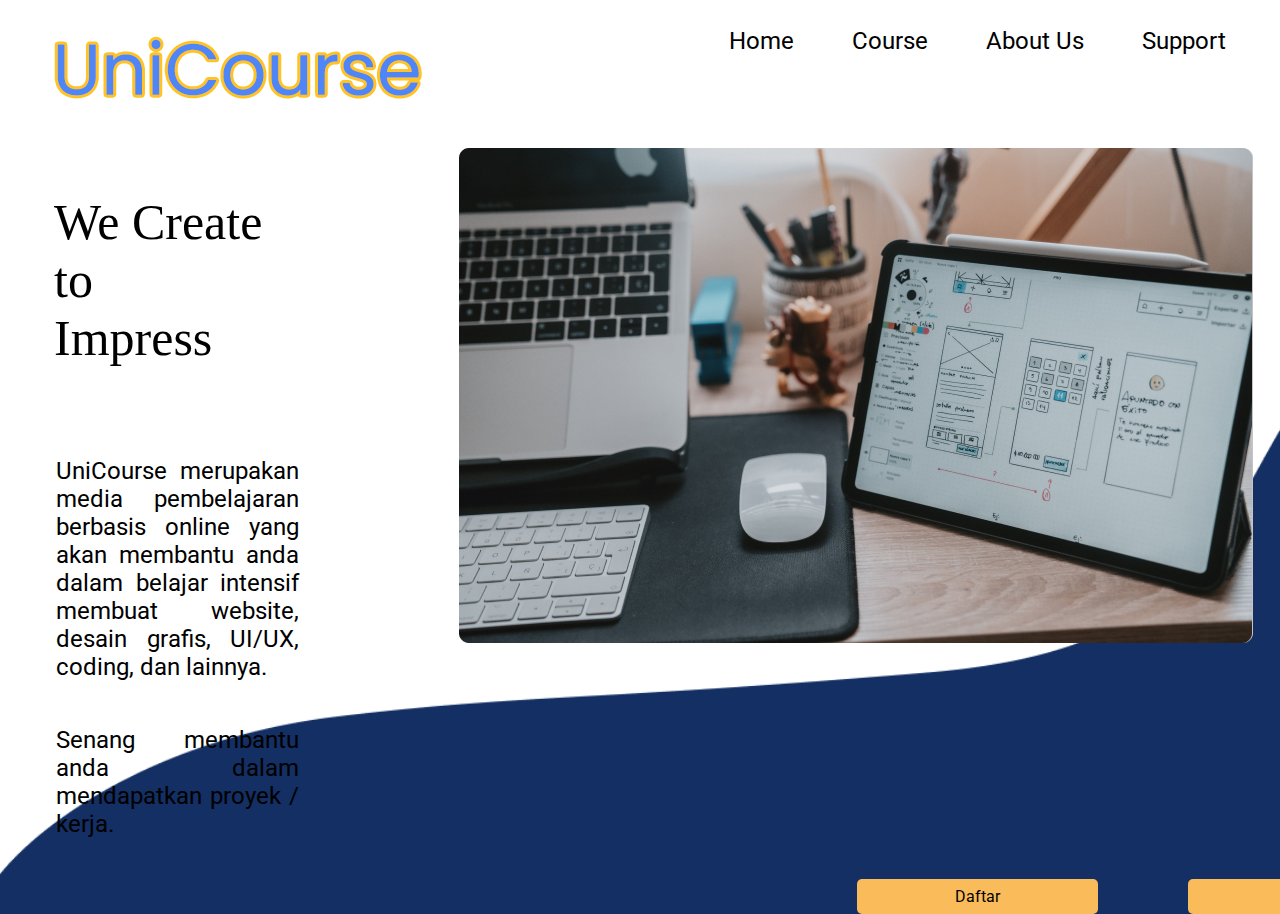
<file: index.html>
<!DOCTYPE html>
<html lang="en">

<head>
    <meta charset="UTF-8">
    <meta http-equiv="X-UA-Compatible" content="IE=edge">
    <meta name="viewport" content="width=device-width, initial-scale=1.0">
    <title>UniCourse</title>
    <link rel="stylesheet" href="/CSS/style.css">
</head>

<body>
    <div class="header">
        <div class="logo">
            <img src="/Logo/UniCourse.png">
        </div>

        <div class="button">
            <a href="index.html" class="button-home">Home</a>
            <a href="course.html" class="button-course" target="_blank">Course</a>
            <a href="about-us.html" class="button-about">About Us</a>
            <a href="support.html" class="button-support">Support</a>
        </div>
    </div>
    <div class="mid">
        <div class="box1">
            <h1>We Create to</h1>
            <h1>Impress</h1>
            <p class="p1">UniCourse merupakan media pembelajaran berbasis online yang akan membantu anda dalam belajar intensif membuat website, desain grafis, UI/UX, coding, dan lainnya.</p>
            <p class="p2">Senang membantu anda dalam mendapatkan proyek / kerja.
            </p>
        </div>
        <div class="gambar">
            <img src="/Photo/Picture.png">
        </div>

    </div>
    <div class="bottom">
        <a href="sign-up.html" class="bdaf" target="_blank">Daftar</a>
        <a href="sign-in.html" class="bmas" target="_blank">Masuk</a>
    </div>

</body>

</html>
</file>
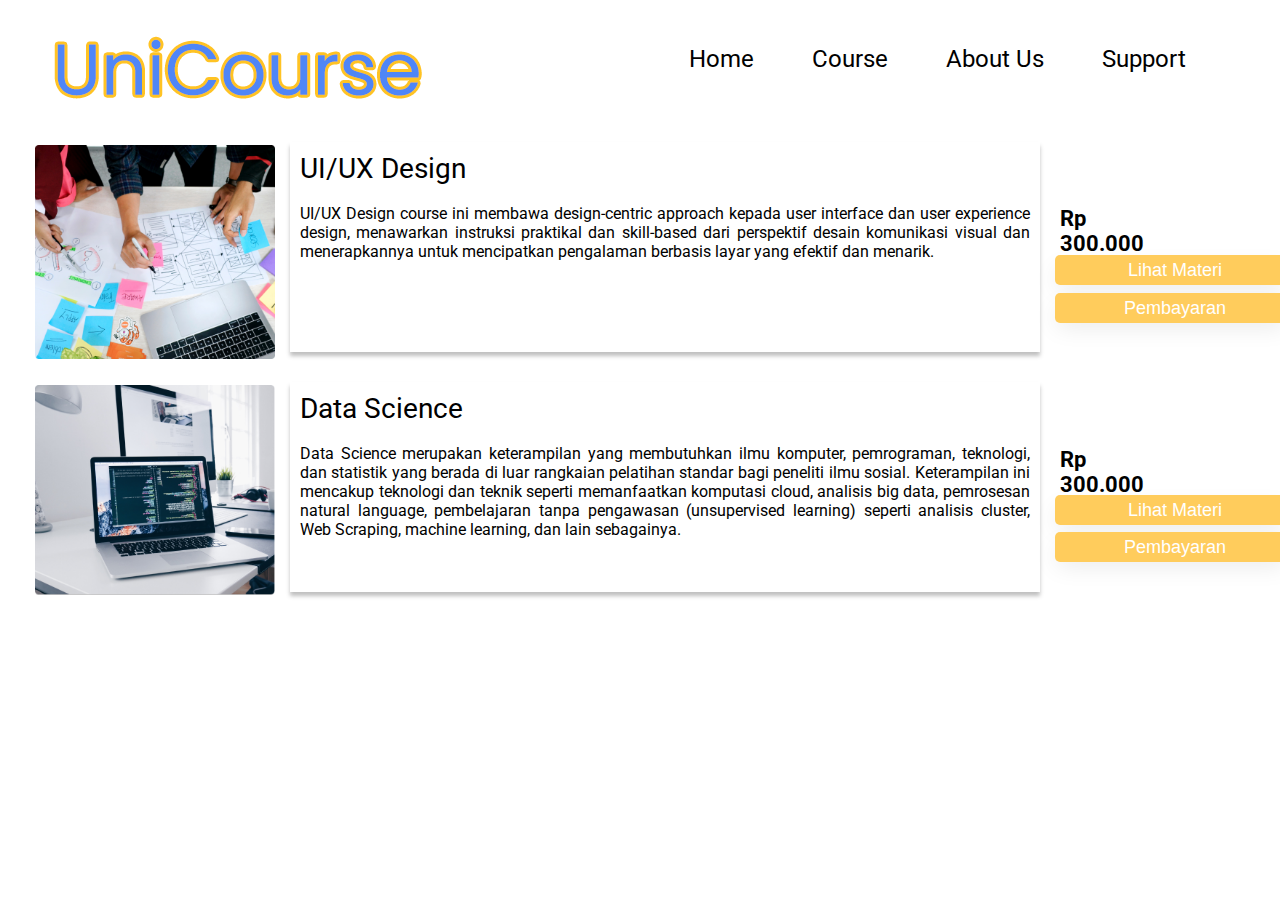
<file: course.html>
<!DOCTYPE html>
<html lang="eng">

<head>
    <meta charset="UTF-8">
    <meta http-equiv="X-UA-Compatible" content="IE=edge">
    <meta name="viewport" content="width=device-width, initial-scale=1.0">
    <title>UniCourse</title>
    <link rel="stylesheet" href="CSS/course.css">
</head>

<body>
    <div class="header">
        <div class="logo">
            <img src="Logo/UniCourse.png">
        </div>

        <div class="button">
            <a href="index.html" class="button-home">Home</a>
            <a href="course.html" class="button-course">Course</a>
            <a href="about-us.html" class="button-about">About Us</a>
            <a href="support.html" class="button-support">Support</a>
        </div>
    </div>

    <div class="mid">
        <div class="box1">
            <div class="gambar1">
                <img src="Photo/Group 9.png">
            </div>
            <div class="x1">
                <div>
                    <p class="pa1">UI/UX Design</p>
                    <br>
                    <p class="pa2">
                        UI/UX Design course ini membawa design-centric approach kepada user interface dan user experience design, menawarkan instruksi praktikal dan skill-based dari perspektif desain komunikasi visual dan menerapkannya untuk mencipatkan pengalaman berbasis layar
                        yang efektif dan menarik.
                    </p>
                </div>
            </div>

            <div class="btn1">
                <p class="harga1">Rp 300.000</p>
                <a href="" class="lihat1">Lihat Materi</a>
                <br>
                <a href="daftar_kelas.html" class="bayar1">Pembayaran</a>
            </div>
        </div>

        <div class="box2">
            <div class="gambar2">
                <img src="Photo/Group 10.png">
            </div>
            <div class="x2">
                <p class="pb1">Data Science</p>
                <br>
                <p class="pb2">
                    Data Science merupakan keterampilan yang membutuhkan ilmu komputer, pemrograman, teknologi, dan statistik yang berada di luar rangkaian pelatihan standar bagi peneliti ilmu sosial. Keterampilan ini mencakup teknologi dan teknik seperti memanfaatkan komputasi
                    cloud, analisis big data, pemrosesan natural language, pembelajaran tanpa pengawasan (unsupervised learning) seperti analisis cluster, Web Scraping, machine learning, dan lain sebagainya.
                </p>
            </div>

            <div class="btn2">
                <div class="harga2">Rp 300.000</div>
                <a href="" class="lihat2">Lihat Materi</a>
                <br>
                <a href="daftar_kelas.html" class="bayar2">Pembayaran</a>
            </div>
        </div>
    </div>
</body>
</file>
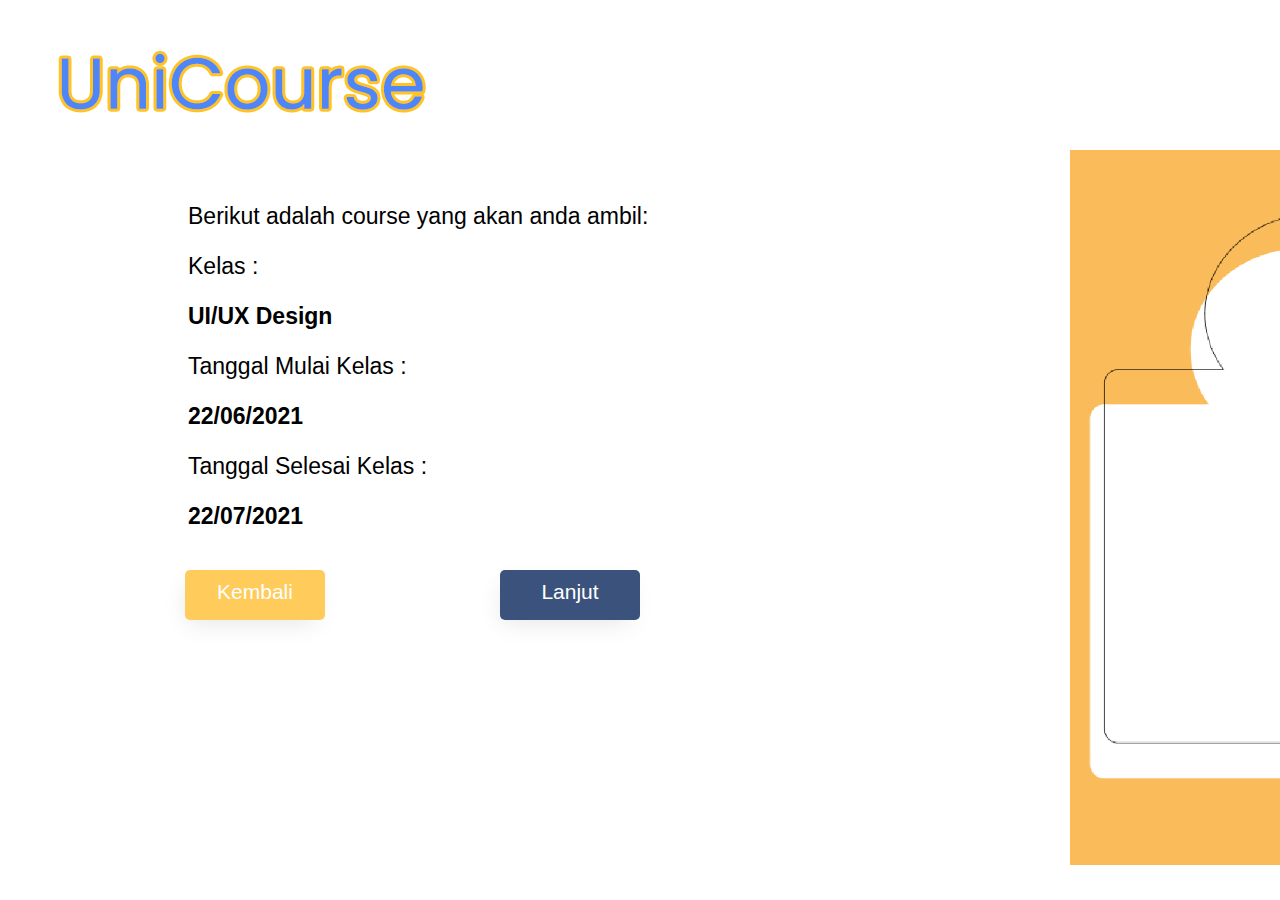
<file: daftar_kelas.html>
<!DOCTYPE html>
<html>

<head>
    <title>UniCourse - Daftar Kelas</title>
    <link rel="stylesheet" href="CSS/daftar_kelas.css">
</head>

<body>
    <div class="logo">
        <img src="Logo/UniCourse.png">
    </div>


    <div class="bg">
        <img src="Background/background sign-up.png">
    </div>


    <div class="a">
        <p>Berikut adalah course yang akan anda ambil:</p>
        <p>Kelas :</p>
        <p><b>UI/UX Design</b></p>

        <p>Tanggal Mulai Kelas :</p>
        <p><b>22/06/2021</b></p>

        <p>Tanggal Selesai Kelas :</p>
        <p><b>22/07/2021</b></p>
    </div>

    <div class="kembali">
        <a href="course.html" class="Kembali">Kembali</a>
    </div>

    <div class="lanjut">
        <a href="payment-method.html" class="Lanjut">Lanjut</a>
    </div>
</body>


</html>
</file>
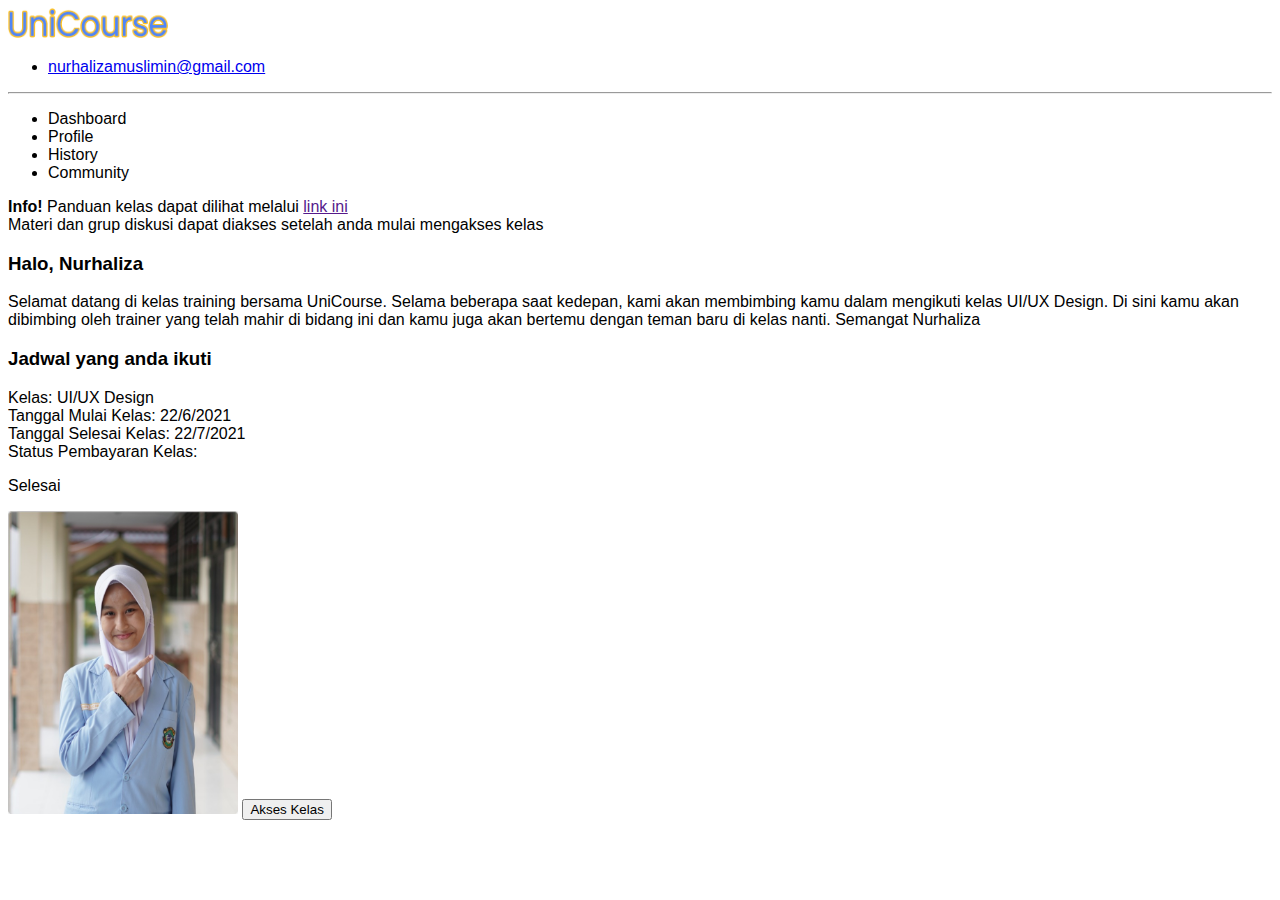
<file: dashboard.html>
<!doctype html>
<html lang="en">

<head>

    <meta charset="utf-8">
    <meta name="viewport" content="width=device-width, initial-scale=1">

    <link href="https://cdn.jsdelivr.net/npm/bootstrap@5.0.2/dist/css/bootstrap.min.css" rel="stylesheet" integrity="sha384-EVSTQN3/azprG1Anm3QDgpJLIm9Nao0Yz1ztcQTwFspd3yD65VohhpuuCOmLASjC" crossorigin="anonymous">
    <link rel="stylesheet" href="CSS/dashboard.css">
    <title>Hello, world!</title>
</head>

<body>
    <nav class="navbar navbar-light bg-light">
        <div class="container-fluid">
            <a class="navbar-brand" href="#">
                <img src="Logo/UniCourse.png" alt="" width="160" height="30">
            </a>
            <ul class="navbar-nav ms-auto">
                <li class="nav-item dropdown">
                    <a class="nav-link dropdown-toggle" data-bs-toggle="dropdown" href="#" role="button" aria-expanded="false">nurhalizamuslimin@gmail.com</a>
                </li>
            </ul>
        </div>
    </nav>
    <hr>
    <div class="container-fluid">
        <div class="row">
            <div class="col-lg-2 mt-3">
                <div class="card bg-primary">
                    <ul class="list-group list-group-flush ">
                        <li class="list-group-item btn-outline-primary">Dashboard</li>
                        <li class="list-group-item btn-outline-primary">Profile</li>
                        <li class="list-group-item btn-outline-primary">History</li>
                        <li class="list-group-item btn-outline-primary">Community</li>
                    </ul>
                </div>
            </div>
            <div class="col-lg-10">
                <div class="card-body">
                    <div class="alert alert-info alert-dismissible fade show" role="alert">
                        <span class="alert-text"><strong>Info!</strong> Panduan kelas dapat dilihat melalui <a href="" class="text-decoration-none">link ini</a><br>Materi
              dan grup diskusi dapat diakses setelah anda mulai mengakses kelas</span>
                        </button>
                    </div>
                </div>
            </div>
            <div class="row">
                <div class="col-lg-2">
                </div>
                <div class="col-lg-7">
                    <div class="card-body">
                        <h3 class="card-title">Halo, Nurhaliza</h3>
                        <p class="card-text">Selamat datang di kelas training bersama UniCourse. Selama beberapa saat kedepan, kami akan membimbing kamu dalam mengikuti kelas UI/UX Design. Di sini kamu akan dibimbing oleh trainer yang telah mahir di bidang ini dan kamu juga
                            akan bertemu dengan teman baru di kelas nanti. Semangat Nurhaliza
                        </p>
                    </div>
                    <div class="card-body">
                        <h3 class="card-title">Jadwal yang anda ikuti</h3>
                        <p class="card-text">
                            Kelas: UI/UX Design <br> Tanggal Mulai Kelas: 22/6/2021 <br> Tanggal Selesai Kelas: 22/7/2021 <br> Status Pembayaran Kelas:
                            <td>
                                <div class="btn btn-success btn-sm">Selesai</div>
                            </td>
                        </p>
                    </div>
                </div>
                <div class="col-lg-3">
                    <div class="card mt-3">
                        <img src="Photo/haliza.jpeg" class="card-img-bottom" alt="..." height="303px" width="230px">
                        <a href="materi.html">
                            <button type="button" class="btn btn-success mt-3" onclick="location.href='materi.html'">Akses Kelas</button>
                        </a>
                    </div>
                </div>
            </div>
        </div>

        <script src="https://cdn.jsdelivr.net/npm/bootstrap@5.0.2/dist/js/bootstrap.bundle.min.js" integrity="sha384-MrcW6ZMFYlzcLA8Nl+NtUVF0sA7MsXsP1UyJoMp4YLEuNSfAP+JcXn/tWtIaxVXM" crossorigin="anonymous"></script>
</body>

</html>
</file>
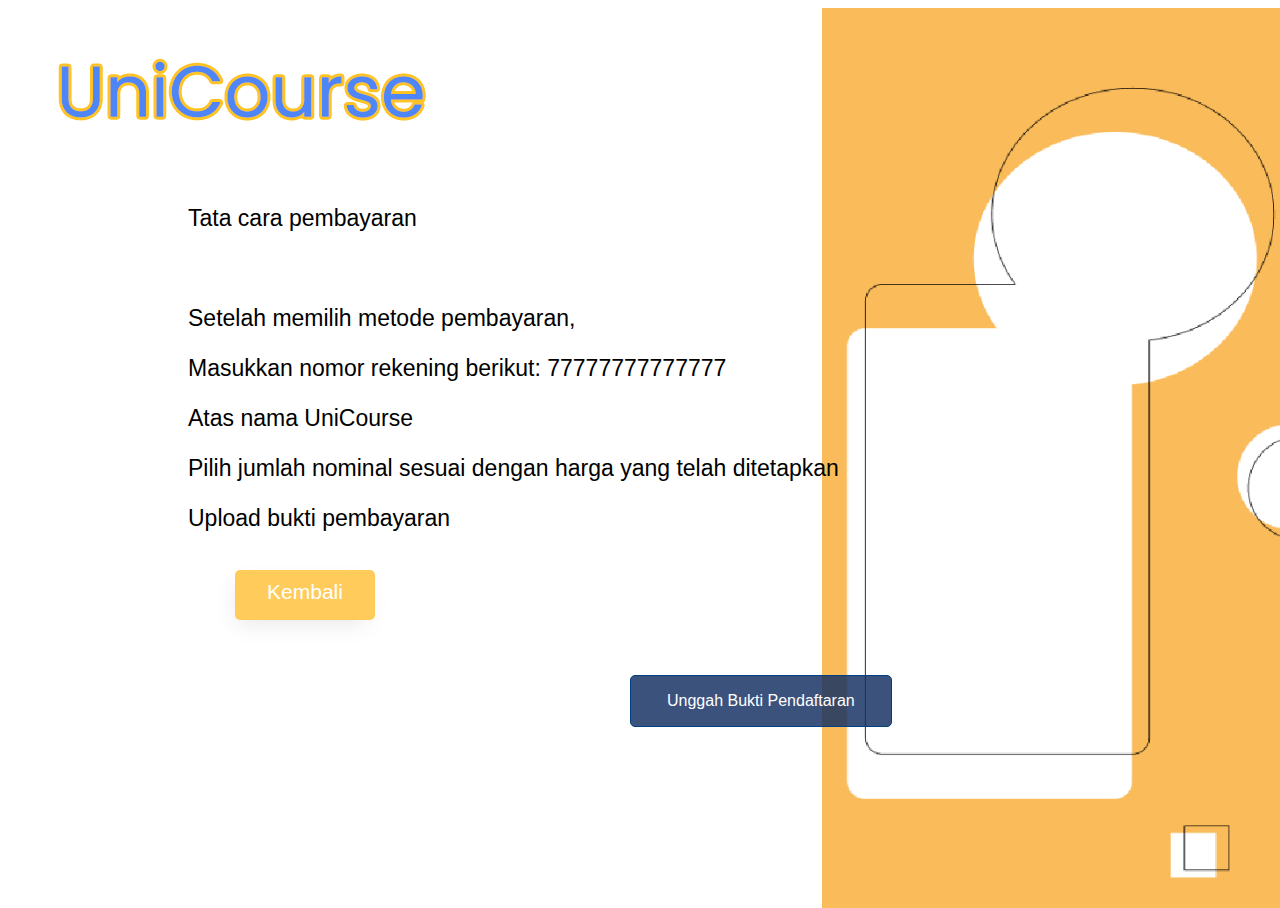
<file: Konfirmasi_Pembayaran.html>
<!DOCTYPE html>
<html>

<head>
    <title>UniCourse - Konfirmasi Pembayaran</title>
    <link rel="stylesheet" href="CSS/KonfirmasiPembayaran.css">
</head>

<body>
    <div class="container">
        <div class="kiri">
            <div class="logo">
                <img src="Logo/UniCourse.png">
            </div>
            <div class="a">
                <p>Tata cara pembayaran</p>
                <br>
                <p>Setelah memilih metode pembayaran, </p>
                <p>Masukkan nomor rekening berikut: 77777777777777</p>
                <p>Atas nama UniCourse</p>
                <p>Pilih jumlah nominal sesuai dengan harga yang telah ditetapkan</p>
                <p>Upload bukti pembayaran</p>
            </div>

            <div class="kembali">
                <a href="course.html" class="kembaliBtn">Kembali</a>
            </div>
            <div class="unggah">
                <a href="pembayaran-sukses.html" class="unggahBtn">Unggah Bukti Pendaftaran</a>
            </div>

        </div>
        <div class="kanan"></div>
    </div>
</body>

</html>
</file>
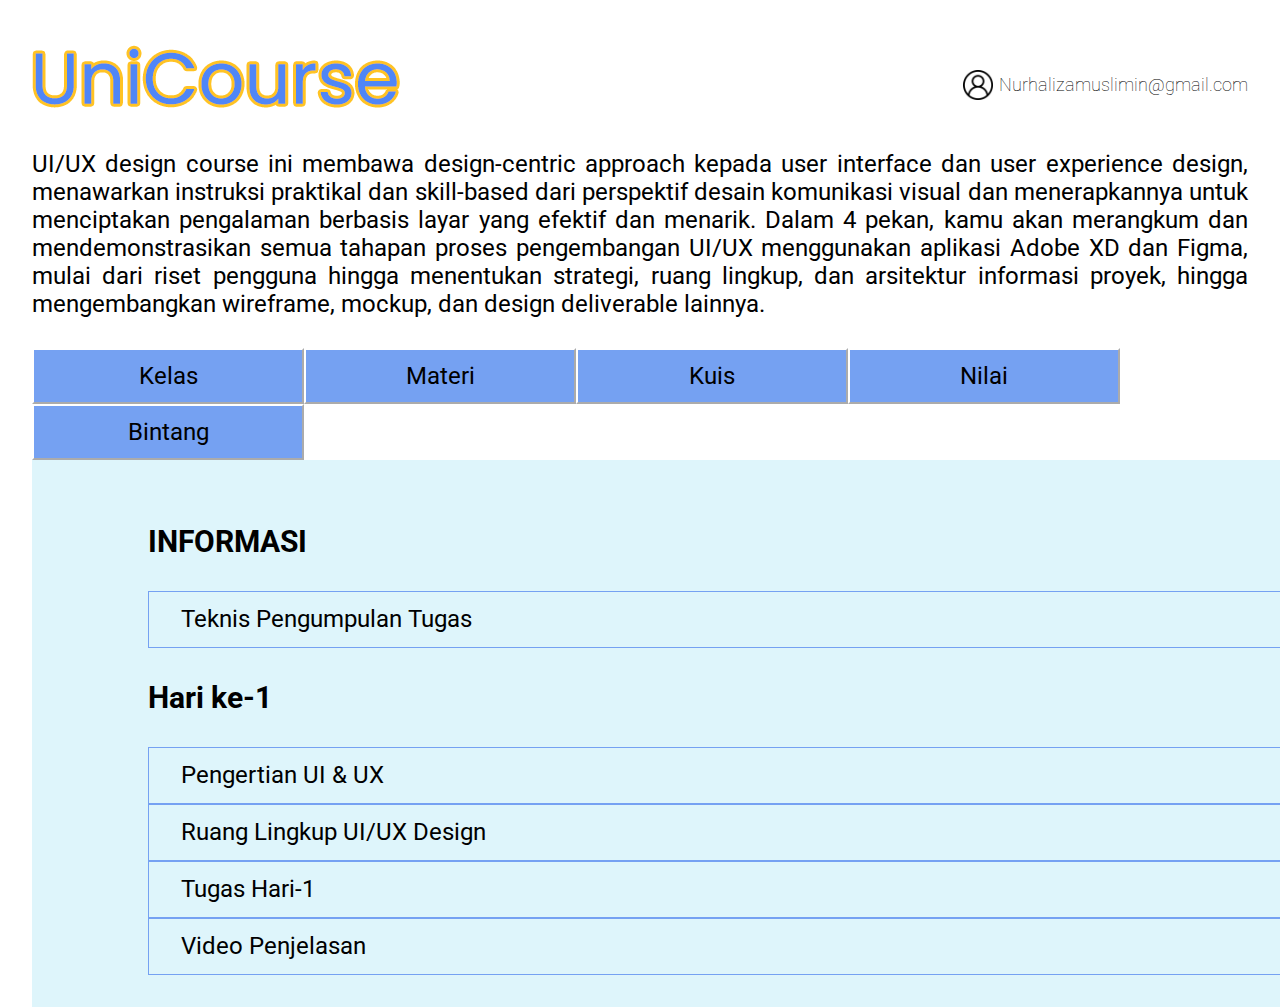
<file: materi.html>
<!DOCTYPE html>
<html lang= "eng">

<head>
    <meta charset="UTF-8">
    <meta http-equiv="X-UA-Compatible" content="IE=edge">
    <meta name="viewport" content="width=device-width, initial-scale=1.0">
    <title>UniCourse</title>
    <link rel="stylesheet" href="CSS/materi.css">
    <div id="ccontainer"></div>
</head>

<body>
    <h1>
        <div class="header">
            <div class="logo">
                <img src="Logo/UniCourse.png" >
            </div>
    
            <div class="akun">
                <div class="pp">
                    <img src="Logo/user.png" height="30px" width="30px">
                </div>
                <a href="dashboard.html" class="username">Nurhalizamuslimin@gmail.com</a>
            </div>
        </div>
    </h1>
    <div class="intro"> 
        <p class="intext">
            UI/UX design course ini membawa design-centric approach kepada user interface dan user experience design, menawarkan instruksi praktikal dan skill-based dari perspektif desain komunikasi visual dan menerapkannya untuk menciptakan pengalaman berbasis layar yang efektif dan menarik. Dalam 4 pekan, kamu akan merangkum dan mendemonstrasikan semua tahapan proses pengembangan UI/UX menggunakan aplikasi Adobe XD dan Figma, mulai dari riset pengguna hingga menentukan strategi, ruang lingkup, dan arsitektur informasi proyek, hingga mengembangkan wireframe, mockup, dan design deliverable lainnya.
        </p>
    </div>

    <!--tabel-->

    <div class="tab">
        <button class="tablinks" onclick="opentab(event,'Kelas')">Kelas</button>
        <button class="tablinks" onclick="opentab(event,'Materi')">Materi</button>
        <button class="tablinks" onclick="opentab(event,'Kuis')">Kuis</button>
        <button class="tablinks" onclick="opentab(event,'Nilai')">Nilai</button>
        <button class="tablinks" onclick="opentab(event,'Bintang')">Bintang</button>
    </div>


    <div id="Kelas" class="tabcontent">
            <h3></h3>
            <p></p>
        </div>
    
    <div id="Materi" class="tabcontent">
        <div class="info">
                <p class="subjudul">INFORMASI<p>
            <a class="list">
                Teknis Pengumpulan Tugas
            </a>
        </div>
        <div class="material">
            <p class="subjudul">Hari ke-1</p>
            <a class="list">
                Pengertian UI & UX
            </a>
            <a class="list">
                Ruang Lingkup UI/UX Design
            </a>
            <a class="list">
                Tugas Hari-1
            </a>
            <a class="list">
                Video Penjelasan
            </a>
        </div>
    </div>
    

</body>
</file>
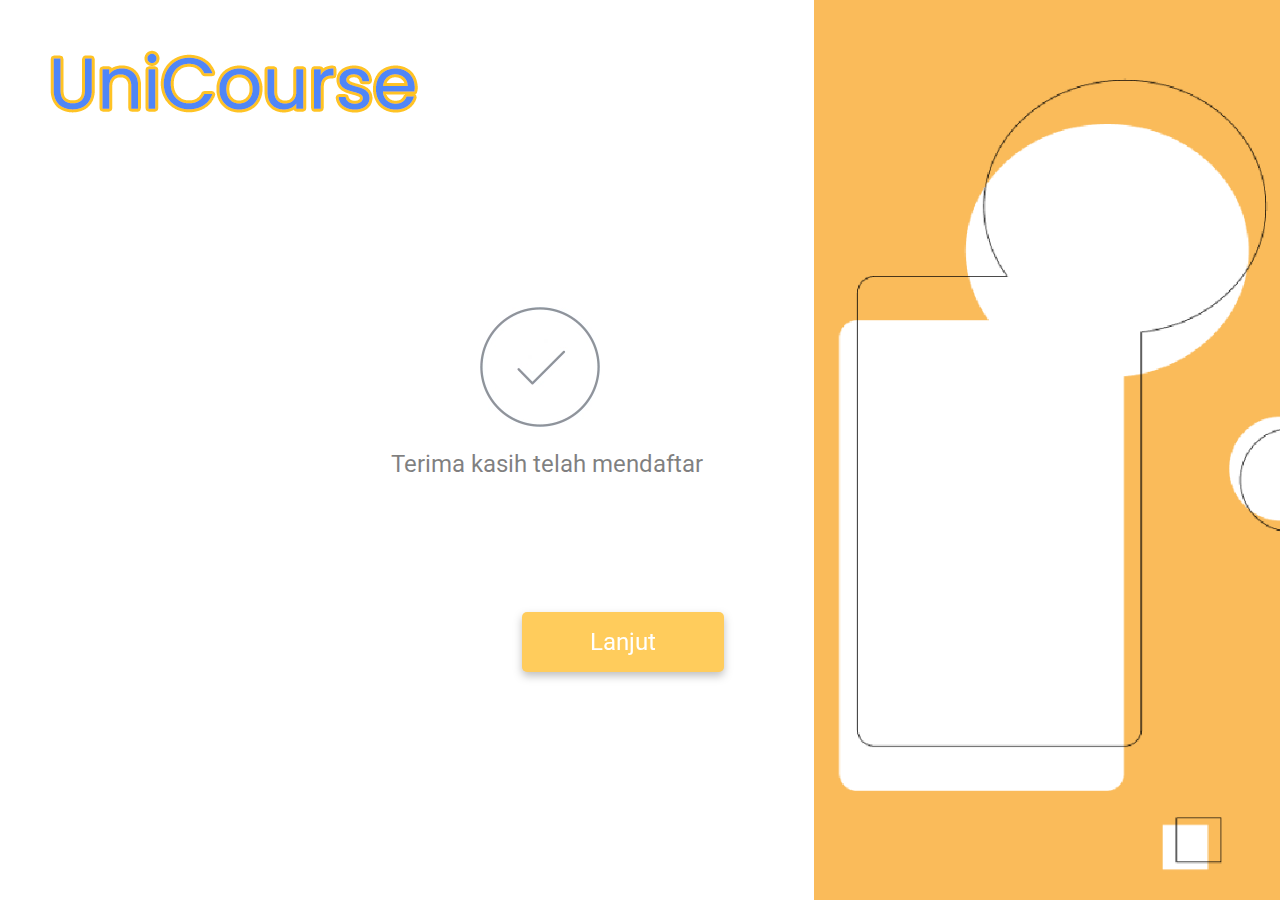
<file: pembayaran-sukses.html>
<!DOCTYPE html>
<html>

<head>
    <title>UniCourse - Konfirmasi Pembayaran</title>
    <link rel="stylesheet" href="CSS/pembayaran-sukses.css">
</head>

<body>
    <div class="container">
        <div class="kiri">
            <div class="logo">
                <img src="Logo/UniCourse.png">
            </div>
            <div class="a">
                <p>Terima kasih telah mendaftar
                </p>
            </div>

            <div class="success">
                <img src="Logo/success_400x300.gif">
            </div>

            <div class="button">
                <a href="dashboard.html" class="lanjut" style="font-size: 24px;">Lanjut</a>
            </div>

        </div>
        <div class="kanan"></div>
    </div>
</body>

</html>
</file>
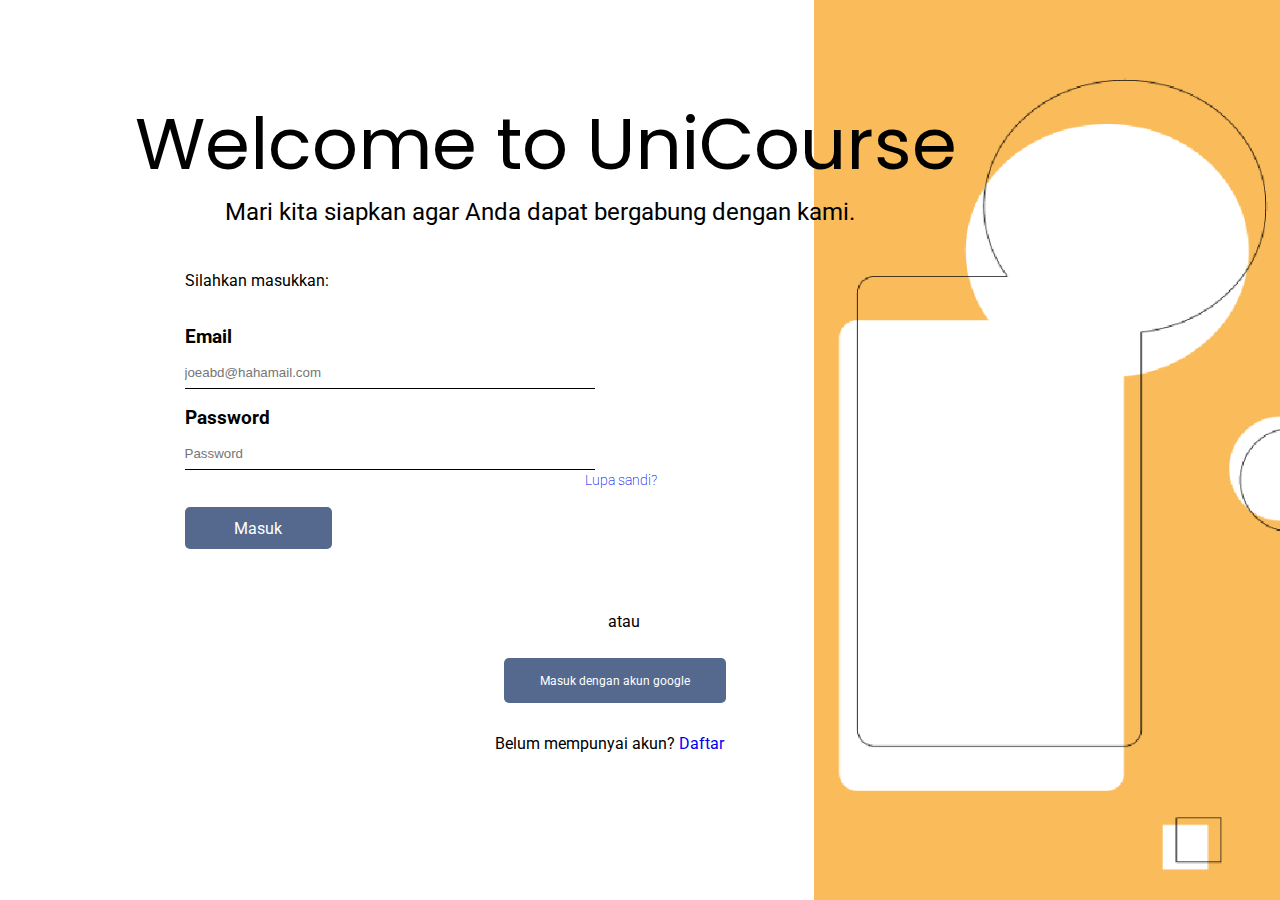
<file: sign-in.html>
<!DOCTYPE html>
<html lang="en">

<head>
    <meta charset="UTF-8">
    <meta http-equiv="X-UA-Compatible" content="IE=edge">
    <meta name="viewport" content="width=device-width, initial-scale=1.0">
    <title>UniCourse - Daftar </title>
    <link rel="stylesheet" href="/CSS/signinstyle.css">
</head>

<body>
    <div class="container">
        <div class="kanan">
        </div>
        <div class="kiri">
            <div class="boxHead">
                <div class="box1">
                    <p>Welcome to UniCourse</p>
                </div>
                <div class="box2">
                    <p>Mari kita siapkan agar Anda dapat bergabung dengan kami.</p>
                </div>
            </div>
            <div class="box3">
                <p style="margin-bottom: 4vh;">Silahkan masukkan:</p>
                <h3 style="margin-bottom: 1vh;">Email</h3>
                <form class="Email field">
                    <input class="em input" type="text" placeholder="joeabd@hahamail.com">
                </form>
                <h3 class=Password style="margin-bottom: 1vh;">Password</h3>
                <form class="pass field">
                    <input class="pass input" type="text" placeholder="Password">
                </form>
                <a href="lupasandi.html" class="lupasandi">Lupa sandi?</a> <br>
                <a href="course.html" class="bmas">Masuk</a>
            </div>
            <div class="footer">
                <p style="margin-left: 12.55vh; margin-bottom: 3vh;">atau</p>
                <a href="google.com" class="bgoo">
                    Masuk dengan akun google
                </a>
                <p>Belum mempunyai akun?
                    <a href="sign-up.html" style="text-decoration: none;"> Daftar</a>
                </p>
            </div>
        </div>

</body>

</html>
</file>
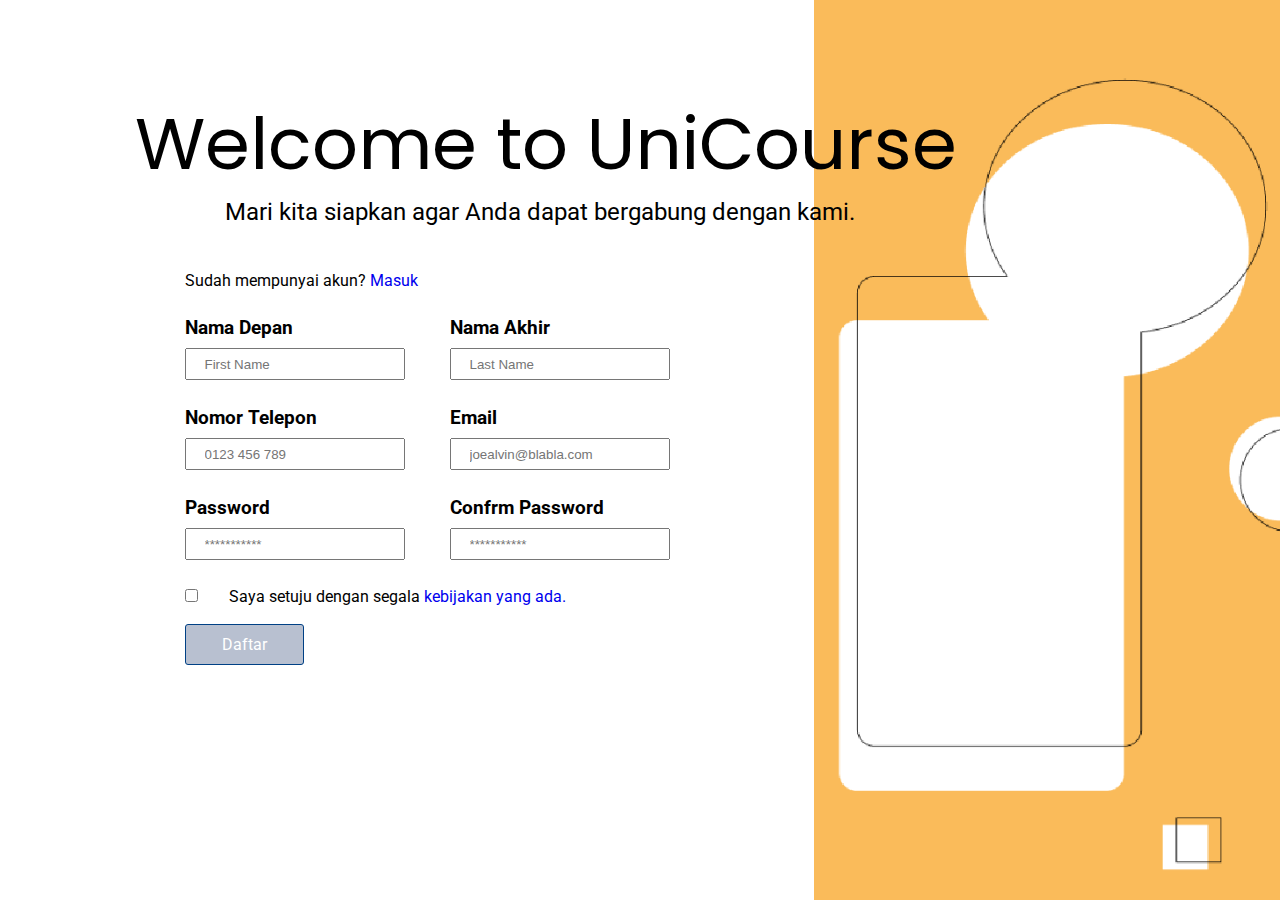
<file: sign-up.html>
<!DOCTYPE html>
<html lang="en">

<head>
    <meta charset="UTF-8">
    <meta http-equiv="X-UA-Compatible" content="IE=edge">
    <meta name="viewport" content="width=device-width, initial-scale=1.0">
    <title>UniCourse - Daftar </title>
    <link rel="stylesheet" href="/CSS/signupstyle.css">
</head>

<body>
    <div class="container">
        <div class="kanan">
        </div>
        <div class="kiri">
            <div class="boxHead">
                <div class="box1">
                    <p>Welcome to UniCourse</p>
                </div>
                <div class="box2">
                    <p>Mari kita siapkan agar Anda dapat bergabung dengan kami.</p>
                </div>
            </div>
            <div class="boxField">
                <p>Sudah mempunyai akun?
                    <a href="sign-in.html" target="_blank" style="text-decoration: none;">Masuk</a>
                </p>
                <div class="row">
                    <div class="flex-column">
                        <div class="first boxes">
                            <h3 style="padding-bottom: 1vh;">Nama Depan</h3>
                            <form class="depan field">
                                <input type="text" placeholder="First Name" style="height:32px; width: 220px; padding-left: 2vh;">
                            </form>
                        </div>
                        <div class="phone boxes">
                            <h3 style="padding-bottom: 1vh;">Nomor Telepon</h3>
                            <form class="notel field">
                                <input type="text" placeholder="0123 456 789" style="height:32px; width: 220px; padding-left: 2vh;">
                            </form>
                        </div>
                        <div class="password boxes">
                            <h3 style="padding-bottom: 1vh;">Password</h3>
                            <form class="pass field">
                                <input type="text" placeholder="***********" style="height:32px; width: 220px; padding-left: 2vh;">
                            </form>
                        </div>
                    </div>
                    <div class="flex-column">
                        <div class="last boxes">
                            <h3 style="padding-bottom: 1vh;">Nama Akhir</h3>
                            <form class="terakhir field">
                                <input type="text" placeholder="Last Name" style="height:32px; width: 220px; padding-left: 2vh;">
                            </form>
                        </div>
                        <div class="email boxes">
                            <h3 style="padding-bottom: 1vh;">Email</h3>
                            <input type="text" placeholder="joealvin@blabla.com" style="height:32px; width: 220px; padding-left: 2vh;">
                        </div>
                        <div class="confirm boxes">
                            <h3 style="padding-bottom: 1vh;">Confrm Password</h3>
                            <input type="text" placeholder="***********" style="height:32px; width: 220px; padding-left: 2vh;">
                        </div>
                    </div>
                </div>
            </div>
            <div class="boxCheck">
                <p>
                    <input type="checkbox" name="box1" value="setuju" style="margin-right: 3vh;" /> Saya setuju dengan segala
                    <a href="kebijakan.html" style="text-decoration: none;">kebijakan yang ada.</a>
                </p>
                <a href="course.html" class="daftarButton" target="_blank">Daftar</a>
            </div>

        </div>
    </div>

</body>

</html>
</file>
<file: CSS/style.css>
@import url('https://fonts.googleapis.com/css2?family=Poppins:wght@300;400&family=Roboto:wght@300;400;700;900&display=swap');
* {
    font-family: 'Roboto', sans-serif;
    margin: 0;
    padding: 0;
    box-sizing: border-box;
}

body {
    background-image: url("/Background/Vector\ 1.png");
    background-repeat: no-repeat;
    background-size: cover;
    background-position-y: 17vh;
}

.header {
    display: flex;
    justify-content: space-between;
}

.logo {
    margin-top: 4vh;
    margin-left: 6vh;
}

.button-home,
.button-course,
.button-about,
.button-support {
    border: none;
    background-color: transparent;
    font-family: Roboto;
    font-size: 24px;
    font-weight: 400;
    margin-top: 6h;
    margin-right: 6vh;
    transition: all 0.4s;
    text-decoration: none;
    color: black;
}

.button {
    padding-top: 3vh;
}

.button-home:hover,
.button-course:hover,
.button-about:hover,
.button-support:hover {
    border-bottom: 2px solid #037272;
}

.mid {
    display: flex;
}

.gambar {
    margin-top: 5vh;
    margin-left: 18vh;
    margin-right: 3vh;
}

.box1 {
    box-sizing: content-box;
    width: 50%;
    margin-left: 6vh;
    margin-top: 10vh;
}

.box1 h1 {
    font-family: Tahoma;
    font-style: normal;
    font-weight: 400;
    font-size: 50px;
}

.p1 {
    font-family: Roboto;
    font-style: normal;
    font-weight: 400;
    font-size: 24px;
    width: 100%;
    margin-top: 10vh;
    margin-left: 2px;
    text-align: justify;
}

.p2 {
    font-family: Roboto;
    font-style: normal;
    font-size: 24px;
    width: 100%;
    margin-top: 5vh;
    margin-left: 2px;
    text-align: justify;
}

.bottom {
    margin-top: 4.5vh;
    text-align: center;
    margin-left: 85vh;
}

.bdaf {
    border: transparent;
    font-family: Roboto;
    font-size: 16px;
    font-weight: 400;
    border-radius: 5px;
    padding: 8px 98px;
    background-color: #fabb5a;
    margin-right: 10vh;
    transition: all 0.3s ease-out;
    display: inline-block;
    color: black;
    text-decoration: none;
}

.bdaf:hover {
    transform: scale(1.1);
}

.bmas {
    border: transparent;
    font-family: Roboto;
    font-size: 16px;
    font-weight: 400;
    border-radius: 5px;
    padding: 8px 98px;
    background-color: #fabb5a;
    margin-right: 10vh;
    transition: all 0.3s ease-out;
    display: inline-block;
    color: black;
    text-decoration: none;
    position: absolute;
}

.bmas:hover {
    transform: scale(1.1);
}
</file>
<file: CSS/course.css>
@import url('https://fonts.googleapis.com/css2?family=Poppins:wght@300;400&family=Roboto:wght@300;400;700;900&display=swap');

* {
    font-family: 'Roboto', sans-serif;
    margin: 0;
    padding: 0;
    box-sizing: border-box;
}

.header {
    display: flex;
    justify-content: space-between;
}

.logo {
    margin-top: 4vh;
    margin-left: 6vh;
}

.home {
    position: absolute;
    width: 75px;
    height: 22px;
    left: 853px;
    top: 44px;

    font-family: Roboto;
    font-style: normal;
    font-weight: normal;
    font-size: 24px;
    line-height: 28px;
}

.box1 {
    box-sizing: border-box;
    height: 210px;
    box-shadow: rgba(0, 0, 0, 0.25) 0px 4px 4px;
    padding: 10px;

    right: 10px;
    text-align: justify;
    left: 1055px;
    top: 155px;

    margin: 20px;
    width: 750px;
    margin-left: 290px;
    margin-right: none;
    margin-top: 39px;
}

.button {
    margin-top: 45px;
    margin-right: 40px;
}

.button-home, .button-course, .button-about, .button-support {
    border: none;
    background-color: transparent;
    font-family: Roboto;
    font-size: 24px;
    font-weight: 400;
    margin-top: 6vh;
    margin-right: 6vh;
    transition: all 0.4s;
    text-decoration: none;
    color: black;
}

.button-home:hover, .button-course:hover, .button-about:hover, .button-support:hover {
    border-bottom: 2px solid #037272;
}

.pa1, .pb1 {
    font-size: 28px;
}

.box2 {
    box-sizing: border-box;
    height: 210px;
    box-shadow: rgba(0, 0, 0, 0.25) 0px 4px 4px;
    padding: 10px;

    right: 10px;
    text-align: justify;
    left: 1055px;
    top: 2005px;

    margin: 20px;
    width: 750px;
    margin-left: 290px;
    margin-right: none;
    margin-top: 30px;
}

.pa2, .pb2 {
    font-size: 16px;
}

.lihat1 {
    box-sizing: border-box;
    position: absolute;
    width: 240px;
    height: 30px;
    left: 1055px;
    top: 255px;
    padding: 5px;
    border-radius: 5px;
    box-shadow: rgba(0, 0, 0, 0.1) -4px 9px 25px -6px;

    font-family: 'Arial';
    font-style: normal;
    font-weight: normal;
    font-size: 18px;
    text-align: center;
    text-decoration: none;
    
    background-color: #ffcc5c;
    color:  #FFFFFF;
}

.lihat1:hover {
    font-size: 120%;
    font-weight: bold;
}

.bayar1 {
    box-sizing: border-box;
    position: absolute;
    width: 240px;
    height: 30px;
    left: 1055px;
    top: 292.5px;
    padding: 5px;
    border-radius: 5px;
    box-shadow: rgba(0, 0, 0, 0.1) -4px 9px 25px -6px;

    font-family: 'Arial';
    font-style: normal;
    font-weight: normal;
    font-size: 18px;
    text-align: center;
    text-decoration: none;
    
    background-color: #ffcc5c;
    color:  #FFFFFF;
}

.bayar1:hover {
    font-size: 120%;
    font-weight: bold;
}

.lihat2 {
    box-sizing: border-box;
    position: absolute;
    width: 240px;
    height: 30px;
    left: 1055px;
    top: 494.5px;
    padding: 5px;
    border-radius: 5px;
    box-shadow: rgba(0, 0, 0, 0.1) -4px 9px 25px -6px;

    font-family: 'Arial';
    font-style: normal;
    font-weight: normal;
    font-size: 18px;
    text-align: center;
    text-decoration: none;
    
    background-color: #ffcc5c;
    color:  #FFFFFF;
}

.lihat2:hover {
    font-size: 120%;
    font-weight: bold;
}

.bayar2 {
    box-sizing: border-box;
    position: absolute;
    width: 240px;
    height: 30px;
    left: 1055px;
    top: 532px;
    padding: 5px;
    border-radius: 5px;
    box-shadow: rgba(0, 0, 0, 0.1) -4px 9px 25px -6px;

    font-family: 'Arial';
    font-style: normal;
    font-weight: normal;
    font-size: 18px;
    text-align: center;
    text-decoration: none;
    
    background-color: #ffcc5c;
    color:  #FFFFFF;
}

.bayar2:hover {
    font-size: 120%;
    font-weight: bold;
}

.harga1 {
    margin-left: 760px;
    margin-top: -55px;
    font-size: 22px;
    font-weight: bold;
}

.harga2 {
    margin-left: 760px;
    margin-top: -92px;
    font-size: 22px;
    font-weight: bold;
}

img {
    max-width: 100%;
    max-height: 100%;
}

.gambar1 {
    position: absolute;
    width: 240px;
    height: 240px;
    margin-left: -265px;
    margin-top: -7px;
}

.gambar2 {
    position: absolute;
    width: 240px;
    height: 240px;
    margin-left: -265px;
    margin-top: -7px;
}
</file>
<file: CSS/daftar_kelas.css>
.a {
    font-family: Arial, Helvetica, sans-serif;
    padding: 30px;
    margin-top: 150px;
    margin-left: 150px;
    font-size: 23px;
}

.logo {
    margin-left: 50px;
    margin-top: -100px;
    position: absolute;
}

.bg {
    width: 370px;
    position: absolute;
    margin-left: 1062px;
    margin-top: -150p;
}

img {
    max-width: 100%;
    max-height: 100%;
}

.kembali {
    box-sizing: border-box;
    position: absolute;
    width: 140px;
    height: 50px;
    left: 185px;
    top: 570px;
    padding: 10px;
    border-radius: 5px;
    box-shadow: rgba(0, 0, 0, 0.1) -4px 9px 25px -6px;
    font-family: 'Arial';
    font-style: normal;
    font-weight: normal;
    font-size: 21px;
    text-align: center;
    text-decoration: none;
    background-color: #ffcc5c;
}

.lanjut {
    box-sizing: border-box;
    position: absolute;
    width: 140px;
    height: 50px;
    left: 500px;
    top: 570px;
    padding: 10px;
    border-radius: 5px;
    box-shadow: rgba(0, 0, 0, 0.1) -4px 9px 25px -6px;
    font-family: 'Arial';
    font-style: normal;
    font-weight: normal;
    font-size: 21px;
    text-align: center;
    text-decoration: none;
    background-color: #132f63d4;
}

.lanjut:hover {
    background-color: #102e4d;
}

.kembali:hover {
    background-color: #feb619;
}

.Kembali,
.Lanjut {
    text-decoration: none;
    color: white;
}
</file>
<file: CSS/dashboard.css>
*{
    font-family: 'Tahoma', sans-serif !important;
}

.button1{
    margin-left: 70vh;
    width: 230px;
}
</file>
<file: CSS/KonfirmasiPembayaran.css>
.container {
    display: flex;
}

.logo {
    margin-left: 50px;
    margin-top: 50px;
}

.kanan {
    background-image: url("/Background/background\ sign-up.png");
    background-size: contain;
    background-position: right;
    height: 100vh;
    width: 100%;
    background-repeat: no-repeat;
    position: absolute;
    z-index: 1;
}

.a {
    font-family: Arial, Helvetica, sans-serif;
    margin-top: 80px;
    margin-left: 180px;
    font-size: 23px;
}

.kiri {
    width: 100%;
    z-index: 2;
}

.kembali {
    box-sizing: border-box;
    position: absolute;
    width: 140px;
    height: 50px;
    left: 185px;
    top: 570px;
    margin-left: 50px;
    padding: 10px;
    border-radius: 5px;
    box-shadow: rgba(0, 0, 0, 0.1) -4px 9px 25px -6px;
    font-family: 'Arial';
    font-style: normal;
    font-weight: normal;
    font-size: 21px;
    text-align: center;
    text-decoration: none;
    background-color: #ffcc5c;
}

.kembali:hover {
    background-color: #feb619;
}

.unggah {
    border: 1px solid #004085;
    position: absolute;
    padding: 16px 36px;
    border-radius: 5px;
    display: inline-block;
    top: 75vh;
    left: 70vh;
    text-decoration: none;
    background-color: #132f63d4;
    font-family: Arial, Helvetica, sans-serif;
    font-size: 21;
}

.unggah:hover {
    background-color: #004085;
}

.unggahBtn {
    text-decoration: none;
    color: white;
}

.kembaliBtn {
    text-decoration: none;
    color: white;
}
</file>
<file: CSS/materi.css>
@import url('https://fonts.googleapis.com/css2?family=Roboto:wght@400;700&display=swap');

* {
    font-family: 'Roboto', sans-serif;
    margin: 0;
    padding: 0;
    box-sizing: border-box;
}
.body{
width: 1920px;
height: auto;
margin: 0;
padding: 0;
}

.logo{
    width: 385px;
    height: 79px;
    float: left;
}

.akun{
    display: flex;
    padding-top: 25px;
    float: right;
}

.pp{
    vertical-align: username;
}

.username{
    font-variant: "Roboto";
    font-size: 18px;
    padding-left: 6px;
    font-weight: 50;
    font-style: regular;
    padding-top: 4px;
    text-decoration: none;
    color: black;
}

.header{
    padding-top: 45px;
    margin-left: 32px;
    margin-right: 32px;
}

.intro{
    padding-top: 105px;
    margin-left: 32px;
    margin-right: 32px;
    text-align: justify;
    font-size: 24px;
}

.tab{
    
    overflow: hidden;
    border: 0px;
    display:inline-flexbox;
    margin-left: 32px;
    margin-right: 32px;
    font-size: 0;
    padding-top: 30px;
}

.tab button{
    background-color: #75A1F2;
    height: 56px;
    width: 272px;
    font-size: 24px;
    border-color: white;
    
}

.tabcontent{
    position: absolute;
    padding-top: 32px;
    margin-left: 32px;
    width: 1360px;
    height: auto;
    background-color: #def5fb;
    border-color: black;
    border: 1px;
    padding-left: 116px;
}

.info{
    padding-top: 32px;
    padding-bottom: 32px;
}

.subjudul{
    padding-bottom: 32px;
    font-weight: 700;
    font-size: 30px;
}

.list{
    width:1144px;
    line-height: 55px;
    display:block;
    background-color: transparent;
    border:1px solid #75A1F2;
    text-align: left;
    font-size: 24px;
    padding-left: 32px;
    
}

.material{
    padding-bottom: 32px;
}
</file>
<file: CSS/pembayaran-sukses.css>
@import url('https://fonts.googleapis.com/css2?family=Poppins:ital,wght@0,200;0,300;0,400;1,900&family=Roboto:wght@300;400;500&display=swap');
* {
    font-style: normal;
    margin: 0;
    padding: 0;
    box-sizing: border-box;
}

.container {
    display: flex;
}

.logo {
    margin-left: 50px;
    margin-top: 50px;
}

.kanan {
    background-image: url("/Background/background\ sign-up.png");
    background-size: contain;
    background-position: right;
    height: 100vh;
    width: 100%;
    background-repeat: no-repeat;
    position: absolute;
    z-index: 1;
}

.a {
    position: absolute;
    width: 394px;
    height: 44px;
    left: 350px;
    top: 450px;
    font-family: Roboto;
    font-style: normal;
    font-weight: normal;
    font-size: 24px;
    line-height: 28px;
    text-align: center;
    color: rgba(0, 0, 0, 0.5);
}

.success {
    margin-left: 340px;
    padding-top: 100px;
}

.kiri {
    width: 100%;
    z-index: 2;
}

.button {
    position: absolute;
    padding: 16px 68px;
    border-radius: 5px;
    display: inline-block;
    top: 68vh;
    left: 58vh;
    text-decoration: none;
    background-color: #ffcc5c;
    font-family: "Roboto", sans-serif;
    filter: drop-shadow(0px 4px 4px rgba(0, 0, 0, 0.25));
}

.button:hover {
    background-color: #feb619;
}

.lanjut {
    text-decoration: none;
    color: white;
    font-size: 16px;
}
</file>
<file: CSS/signinstyle.css>
@import url('https://fonts.googleapis.com/css2?family=Poppins:ital,wght@0,200;0,300;0,400;1,900&family=Roboto:wght@300;400;500&display=swap');
* {
    font-style: normal;
    margin: 0;
    padding: 0;
    box-sizing: border-box;
}

.container {
    display: flex;
}

.kanan {
    background-image: url("/Background/background\ sign-up.png");
    background-size: contain;
    background-position: right;
    height: 100vh;
    width: 100%;
    background-repeat: no-repeat;
    position: absolute;
    z-index: 1;
}

.kiri {
    width: 100%;
    margin-left: 15vh;
    padding-top: 10vh;
    z-index: 2;
}

.box1 {
    font-family: 'Poppins', sans-serif;
    font-size: 72px;
    font-weight: 400;
}

.box2 {
    font-family: 'Roboto', sans-serif;
    font-weight: 400;
    font-size: 24px;
    margin-left: 10vh;
}

.box3 {
    margin-top: 5vh;
    margin-left: 5.5vh;
    font-family: "Roboto", sans-serif;
}

.Password {
    padding-top: 2vh;
}

.input {
    height: 32px;
    width: 410px;
    border: 0;
    outline: 0;
    border-bottom: 1.7px solid black;
}

.lupasandi {
    font-family: "Roboto", sans-serif;
    margin-left: 44.5vh;
    text-decoration: none;
    font-weight: 200;
    font-size: 14px;
}

.bmas {
    border: transparent;
    font-family: "Roboto", sans-serif;
    font-size: 16px;
    font-weight: 400;
    border-radius: 5px;
    padding: 1.3vh 5.5vh;
    background-color: #132F63B8;
    margin-right: 10vh;
    transition: all 0.3s ease-out;
    display: inline-block;
    color: white;
    text-decoration: none;
    margin-top: 2vh;
}

.footer {
    font-family: "Roboto", sans-serif;
    padding-top: 7vh;
    margin-left: 40vh;
}

.bgoo {
    text-decoration: none;
    border: transparent;
    border-radius: 5px;
    background-color: #132F63B8;
    color: white;
    display: inline-block;
    padding: 1.7vh 4vh;
    margin-bottom: 3.5vh;
    font-size: 12px;
    text-align: right;
    margin-left: 1vh;
}
</file>
<file: CSS/signupstyle.css>
@import url('https://fonts.googleapis.com/css2?family=Poppins:ital,wght@0,200;0,300;0,400;1,900&family=Roboto:wght@300;400;500&display=swap');
* {
    font-style: normal;
    margin: 0;
    padding: 0;
    box-sizing: border-box;
}

.container {
    display: flex;
}

.kanan {
    background-image: url("/Background/background\ sign-up.png");
    background-size: contain;
    background-position: right;
    height: 100vh;
    width: 100%;
    background-repeat: no-repeat;
    position: absolute;
    z-index: 1;
}

.kiri {
    width: 100%;
    margin-left: 15vh;
    padding-top: 10vh;
    z-index: 2;
}

.box1 {
    font-family: 'Poppins', sans-serif;
    font-size: 72px;
    font-weight: 400;
}

.box2 {
    font-family: 'Roboto', sans-serif;
    font-weight: 400;
    font-size: 24px;
    margin-left: 10vh;
}

.boxField {
    font-family: 'Roboto', sans-serif;
    font-weight: 300 bolder;
    padding-top: 5vh;
    margin-left: 5.5vh;
}

.row {
    display: flex;
}

.boxes {
    padding-top: 3vh;
    margin-right: 5vh;
}

.boxCheck {
    font-family: 'Roboto', sans-serif;
    padding-top: 3vh;
    margin-left: 5.5vh;
}

.daftarButton {
    margin-top: 2vh;
    text-decoration: none;
    padding: 10px 36px;
    display: inline-block;
    background-color: #132F634D;
    border: 1px solid #004085;
    text-align: center;
    font-family: 'Roboto' sans-serif;
    border-radius: 3px;
    color: white;
}

.daftarButton:hover {
    background-color: #004085;
}
</file>
